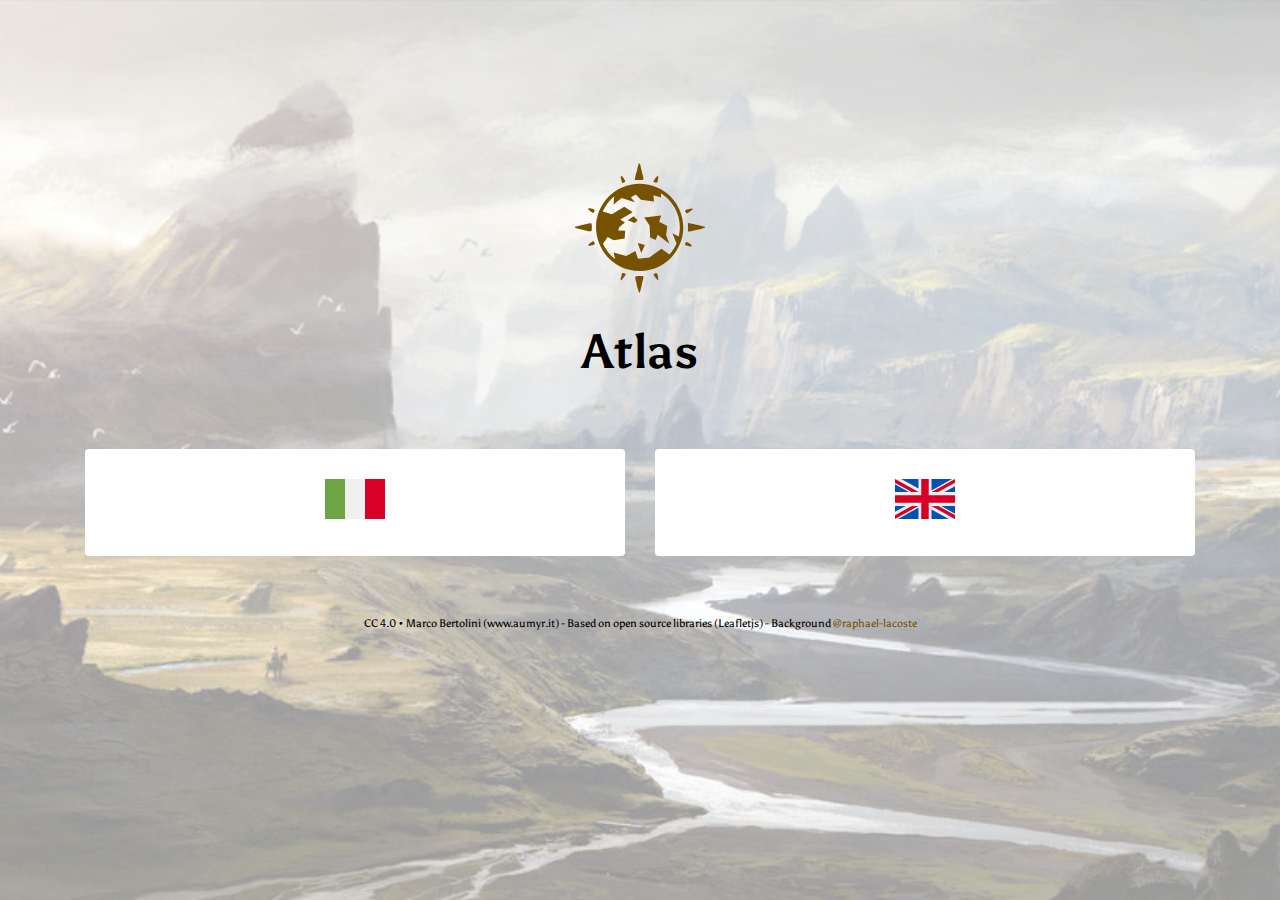
<file: index.html>
<!DOCTYPE html>
<html lang="it">
  <head>
    <title>Aumyr Atlas</title>

    <meta charset="UTF-8" />
    <meta name="viewport" content="width=device-width, initial-scale=1.0" />
    <meta http-equiv="X-UA-Compatible" content="ie=edge" />

    <link
      rel="apple-touch-icon"
      sizes="57x57"
      href="/assets/favicon/apple-icon-57x57.png"
    />
    <link
      rel="apple-touch-icon"
      sizes="60x60"
      href="/assets/favicon/apple-icon-60x60.png"
    />
    <link
      rel="apple-touch-icon"
      sizes="72x72"
      href="/assets/favicon/apple-icon-72x72.png"
    />
    <link
      rel="apple-touch-icon"
      sizes="76x76"
      href="/assets/favicon/apple-icon-76x76.png"
    />
    <link
      rel="apple-touch-icon"
      sizes="114x114"
      href="/assets/favicon/apple-icon-114x114.png"
    />
    <link
      rel="apple-touch-icon"
      sizes="120x120"
      href="/assets/favicon/apple-icon-120x120.png"
    />
    <link
      rel="apple-touch-icon"
      sizes="144x144"
      href="/assets/favicon/apple-icon-144x144.png"
    />
    <link
      rel="apple-touch-icon"
      sizes="152x152"
      href="/assets/favicon/apple-icon-152x152.png"
    />
    <link
      rel="apple-touch-icon"
      sizes="180x180"
      href="/assets/favicon/apple-icon-180x180.png"
    />
    <link
      rel="icon"
      type="image/png"
      sizes="192x192"
      href="/assets/favicon/android-icon-192x192.png"
    />
    <link
      rel="icon"
      type="image/png"
      sizes="32x32"
      href="/assets/favicon/favicon-32x32.png"
    />
    <link
      rel="icon"
      type="image/png"
      sizes="96x96"
      href="/assets/favicon/favicon-96x96.png"
    />
    <link
      rel="icon"
      type="image/png"
      sizes="16x16"
      href="/assets/favicon/favicon-16x16.png"
    />
    <meta name="msapplication-TileColor" content="#ffffff" />
    <meta
      name="msapplication-TileImage"
      content="/assets/favicon/ms-icon-144x144.png"
    />
    <meta name="theme-color" content="#ffffff" />

    <link
      href="https://fonts.googleapis.com/css?family=Asul:400,700&display=swap"
      rel="stylesheet"
    />

    <link
      rel="stylesheet"
      href="/assets/vendors/bootstrap/css/bootstrap.min.css"
    />

    <link rel="stylesheet" href="/assets/css/style.css?v=2020" />
  </head>

  <body class="select-bg">
    <div class="section section-logo">
      <div class="container">
        <div class="row">
          <div class="col-12 text-center">
            <img src="/assets/img/logo-aumyr-atlas.svg" alt="Aumyr Atlas" />
            <h1>Atlas</h1>
          </div>
        </div>
      </div>
    </div>
    <div class="section">
      <div class="container">
        <div class="row">
          <div class="col-xs-12 col-md-6 text-center">
            <a href="/it/aumyr.html" class="d-block">
              <div class="card border-0">
                <div class="card-body">
                  <div class="flag flag-it"></div>
                </div>
              </div>
            </a>
          </div>
          <div class="col-xs-12 col-md-6 text-center">
            <a href="/en/aumyr.html" class="d-block">
              <div class="card border-0">
                <div class="card-body">
                  <div class="flag flag-uk"></div>
                </div>
              </div>
            </a>
          </div>
        </div>
      </div>
    </div>
    <div class="section section-footer">
      <div class="container">
        <div class="row">
          <div class="col-12 text-center">
            <p>
              CC 4.0 • Marco Bertolini (www.aumyr.it) - Based on open source
              libraries (Leafletjs) - Background
              <a
                href="https://www.deviantart.com/raphael-lacoste/art/Landscape-341719204"
                >@raphael-lacoste
              </a>
            </p>
          </div>
        </div>
      </div>
    </div>

    <!-- jQuery -->
    <script src="/assets/vendors/jquery/jquery-3.7.0.min.js"></script>

    <!-- Bootstrap -->
    <script src="/assets/vendors/bootstrap/js/bootstrap.bundle.min.js"></script>
  </body>
</html>
</file>
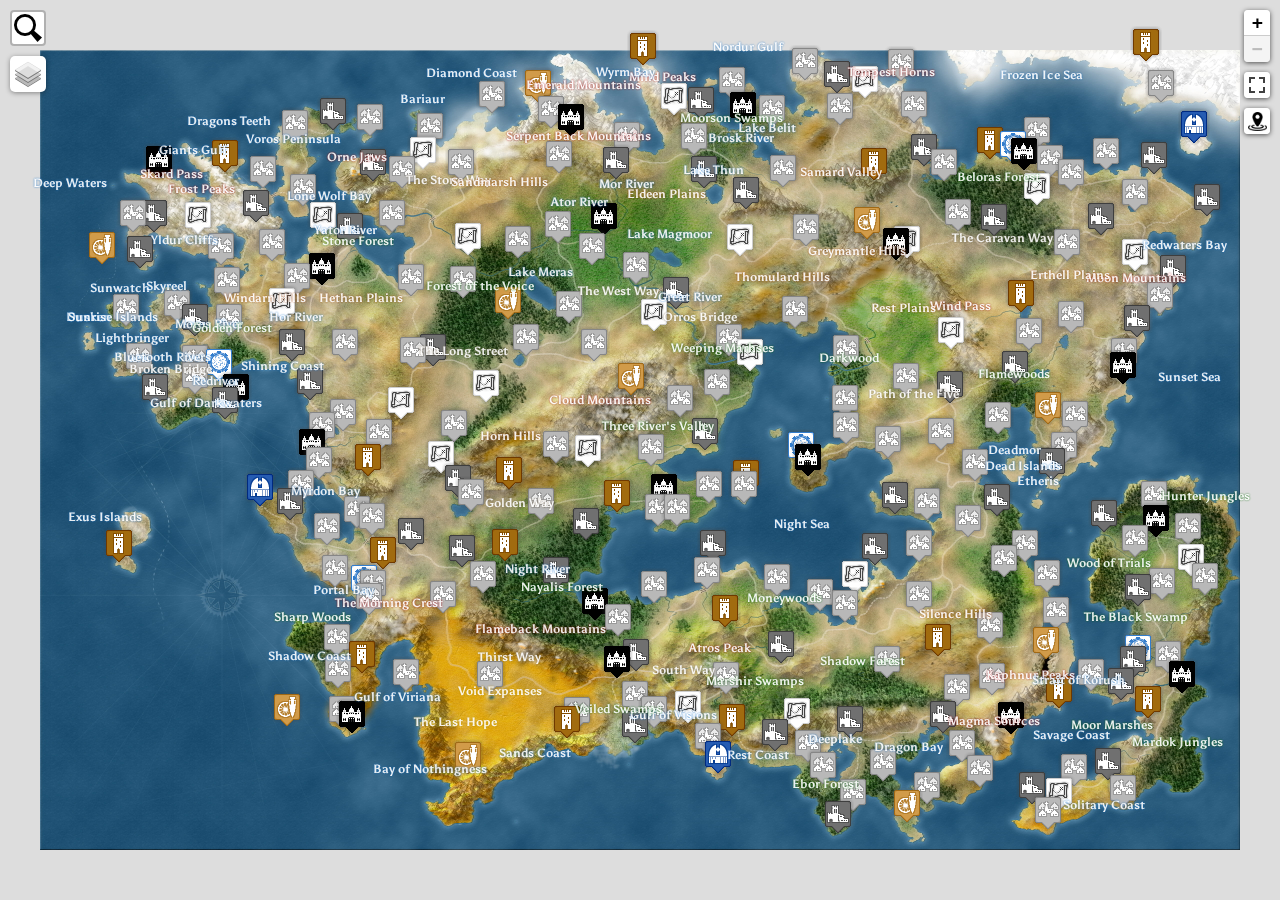
<file: en/aumyr.html>
<!DOCTYPE html>
<html lang="it">
  <head>
    <title>Aumyr - Aumyr Atlas</title>

    <meta charset="utf-8" />
    <meta name="viewport" content="width=device-width, initial-scale=1.0" />

    <link
      rel="apple-touch-icon"
      sizes="57x57"
      href="/assets/favicon/apple-icon-57x57.png"
    />
    <link
      rel="apple-touch-icon"
      sizes="60x60"
      href="/assets/favicon/apple-icon-60x60.png"
    />
    <link
      rel="apple-touch-icon"
      sizes="72x72"
      href="/assets/favicon/apple-icon-72x72.png"
    />
    <link
      rel="apple-touch-icon"
      sizes="76x76"
      href="/assets/favicon/apple-icon-76x76.png"
    />
    <link
      rel="apple-touch-icon"
      sizes="114x114"
      href="/assets/favicon/apple-icon-114x114.png"
    />
    <link
      rel="apple-touch-icon"
      sizes="120x120"
      href="/assets/favicon/apple-icon-120x120.png"
    />
    <link
      rel="apple-touch-icon"
      sizes="144x144"
      href="/assets/favicon/apple-icon-144x144.png"
    />
    <link
      rel="apple-touch-icon"
      sizes="152x152"
      href="/assets/favicon/apple-icon-152x152.png"
    />
    <link
      rel="apple-touch-icon"
      sizes="180x180"
      href="/assets/favicon/apple-icon-180x180.png"
    />
    <link
      rel="icon"
      type="image/png"
      sizes="192x192"
      href="/assets/favicon/android-icon-192x192.png"
    />
    <link
      rel="icon"
      type="image/png"
      sizes="32x32"
      href="/assets/favicon/favicon-32x32.png"
    />
    <link
      rel="icon"
      type="image/png"
      sizes="96x96"
      href="/assets/favicon/favicon-96x96.png"
    />
    <link
      rel="icon"
      type="image/png"
      sizes="16x16"
      href="/assets/favicon/favicon-16x16.png"
    />
    <meta name="msapplication-TileColor" content="#ffffff" />
    <meta
      name="msapplication-TileImage"
      content="/assets/favicon/ms-icon-144x144.png"
    />
    <meta name="theme-color" content="#ffffff" />

    <!-- Google Fonts -->
    <link
      href="https://fonts.googleapis.com/css?family=Asul:400,700&display=swap"
      rel="stylesheet"
    />

    <link
      rel="stylesheet"
      href="/assets/vendors/bootstrap/css/bootstrap.min.css"
    />

    <!-- CSS: Leaflet -->
    <link rel="stylesheet" href="/assets/vendors/leaflet/leaflet.css" />

    <!-- Leaflet Plugins: Search -->
    <link
      rel="stylesheet"
      href="/assets/vendors/plugins/search/leaflet-search.css"
    />

    <!-- Leaflet Plugin: https://github.com/codeofsumit/leaflet.pm -->
    <!-- <link
      rel="stylesheet"
      href="https://unpkg.com/leaflet.pm@latest/dist/leaflet.pm.css"
    /> -->

    <!-- Leaflet Plugins: Fullscreen -->
    <link
      rel="stylesheet"
      href="/assets/vendors/plugins/fullscreen/leaflet.fullscreen.css"
    />

    <!-- Leaflet Plugins: Marker Cluster -->
    <!-- <link
      rel="stylesheet"
      href="/assets/vendors/plugins/markercluster/MarkerCluster.css"
    />
    <link
      rel="stylesheet"
      href="/assets/vendors/plugins/markercluster/MarkerCluster.Default.css"
    /> -->

    <!-- Leaflet Plugins: EasyButton -->
    <link
      rel="stylesheet"
      href="/assets/vendors/plugins/easybutton/easy-button.css"
    />

    <!-- CSS: Globals -->
    <link rel="stylesheet" href="/assets/css/style.css" />
  </head>

  <body>
    <div id="map"></div>

    <!-- jQuery -->
    <script src="/assets/vendors/jquery/jquery-3.7.0.min.js"></script>

    <!-- Bootstrap -->
    <script src="/assets/vendors/bootstrap/js/bootstrap.bundle.min.js"></script>

    <!-- Leaflet -->
    <script src="/assets/vendors/leaflet/leaflet.js"></script>

    <!-- Leaflet Plugins: Easy Button -->
    <script src="/assets/vendors/plugins/easybutton/easy-button.js"></script>

    <!-- Leaflet Plugins: Location Share -->
    <script src="/assets/vendors/plugins/locationshare/Leaflet.LocationShare.js"></script>

    <!-- Leaflet Plugins: Search -->
    <script src="/assets/vendors/plugins/search/leaflet-search.js"></script>

    <!-- Leaflet Plugin: https://github.com/codeofsumit/leaflet.pm -->
    <!-- <script src="https://unpkg.com/leaflet.pm@latest/dist/leaflet.pm.min.js"></script> -->

    <!-- Leaflet Plugins: Location Hash -->
    <script src="/assets/vendors/plugins/locationhash/locationhash.js"></script>

    <!-- Leaflet Plugins: Fullscreen -->
    <script src="/assets/vendors/plugins/fullscreen/Leaflet.fullscreen.min.js"></script>

    <!-- Leaflet Plugins: Marker Cluster -->
    <!-- <script src="/assets/vendors/plugins/markercluster/leaflet.markercluster.js"></script> -->

    <!-- Leaflet Markers: Icons -->
    <script src="/en/data/aumyr/src/icons.js"></script>

    <!-- Leaflet Markers: Terrain -->
    <script src="/en/data/aumyr/terrain/mountains.js"></script>
    <script src="/en/data/aumyr/terrain/islands.js"></script>
    <script src="/en/data/aumyr/terrain/waters.js"></script>
    <script src="/en/data/aumyr/terrain/hills.js"></script>
    <script src="/en/data/aumyr/terrain/forests.js"></script>
    <script src="/en/data/aumyr/terrain/deserts.js"></script>
    <script src="/en/data/aumyr/terrain/swamps.js"></script>

    <!-- Leaflet Markers: POIs -->
    <script src="/en/data/aumyr/roads.js"></script>
    <script src="/en/data/aumyr/regions.js"></script>
    <script src="/en/data/aumyr/capitals.js"></script>
    <script src="/en/data/aumyr/cities.js"></script>
    <script src="/en/data/aumyr/keeps.js"></script>
    <script src="/en/data/aumyr/villages.js"></script>
    <script src="/en/data/aumyr/ruins.js"></script>
    <script src="/en/data/aumyr/locations.js"></script>
    <script src="/en/data/aumyr/observatories.js"></script>
    <script src="/en/data/aumyr/portals.js"></script>

    <!-- Leaflet: Init -->
    <script src="/en/data/aumyr/src/map.js"></script>
  </body>
</html>
</file>
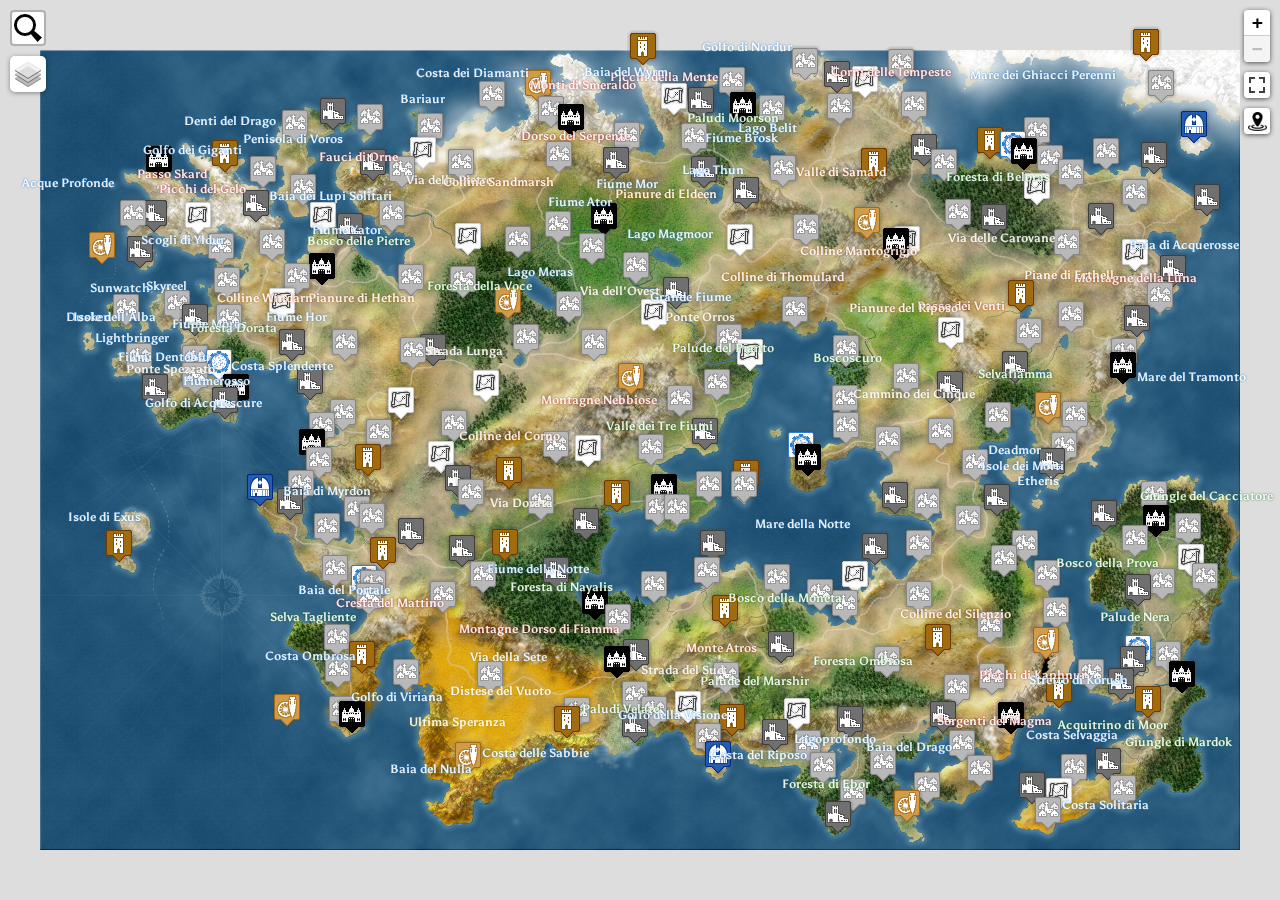
<file: it/aumyr.html>
<!DOCTYPE html>
<html lang="it">
  <head>
    <title>Aumyr - Aumyr Atlas</title>

    <meta charset="utf-8" />
    <meta name="viewport" content="width=device-width, initial-scale=1.0" />

    <link
      rel="apple-touch-icon"
      sizes="57x57"
      href="/assets/favicon/apple-icon-57x57.png"
    />
    <link
      rel="apple-touch-icon"
      sizes="60x60"
      href="/assets/favicon/apple-icon-60x60.png"
    />
    <link
      rel="apple-touch-icon"
      sizes="72x72"
      href="/assets/favicon/apple-icon-72x72.png"
    />
    <link
      rel="apple-touch-icon"
      sizes="76x76"
      href="/assets/favicon/apple-icon-76x76.png"
    />
    <link
      rel="apple-touch-icon"
      sizes="114x114"
      href="/assets/favicon/apple-icon-114x114.png"
    />
    <link
      rel="apple-touch-icon"
      sizes="120x120"
      href="/assets/favicon/apple-icon-120x120.png"
    />
    <link
      rel="apple-touch-icon"
      sizes="144x144"
      href="/assets/favicon/apple-icon-144x144.png"
    />
    <link
      rel="apple-touch-icon"
      sizes="152x152"
      href="/assets/favicon/apple-icon-152x152.png"
    />
    <link
      rel="apple-touch-icon"
      sizes="180x180"
      href="/assets/favicon/apple-icon-180x180.png"
    />
    <link
      rel="icon"
      type="image/png"
      sizes="192x192"
      href="/assets/favicon/android-icon-192x192.png"
    />
    <link
      rel="icon"
      type="image/png"
      sizes="32x32"
      href="/assets/favicon/favicon-32x32.png"
    />
    <link
      rel="icon"
      type="image/png"
      sizes="96x96"
      href="/assets/favicon/favicon-96x96.png"
    />
    <link
      rel="icon"
      type="image/png"
      sizes="16x16"
      href="/assets/favicon/favicon-16x16.png"
    />
    <meta name="msapplication-TileColor" content="#ffffff" />
    <meta
      name="msapplication-TileImage"
      content="/assets/favicon/ms-icon-144x144.png"
    />
    <meta name="theme-color" content="#ffffff" />

    <!-- Google Fonts -->
    <link
      href="https://fonts.googleapis.com/css?family=Asul:400,700&display=swap"
      rel="stylesheet"
    />

    <link
      rel="stylesheet"
      href="/assets/vendors/bootstrap/css/bootstrap.min.css"
    />

    <!-- CSS: Leaflet -->
    <link rel="stylesheet" href="/assets/vendors/leaflet/leaflet.css" />

    <!-- Leaflet Plugins: Search -->
    <link
      rel="stylesheet"
      href="/assets/vendors/plugins/search/leaflet-search.css"
    />

    <!-- Leaflet Plugin: https://github.com/codeofsumit/leaflet.pm -->
    <!-- <link
      rel="stylesheet"
      href="https://unpkg.com/leaflet.pm@latest/dist/leaflet.pm.css"
    /> -->

    <!-- Leaflet Plugins: Fullscreen -->
    <link
      rel="stylesheet"
      href="/assets/vendors/plugins/fullscreen/leaflet.fullscreen.css"
    />

    <!-- Leaflet Plugins: Marker Cluster -->
    <!-- <link
      rel="stylesheet"
      href="/assets/vendors/plugins/markercluster/MarkerCluster.css"
    />
    <link
      rel="stylesheet"
      href="/assets/vendors/plugins/markercluster/MarkerCluster.Default.css"
    /> -->

    <!-- Leaflet Plugins: EasyButton -->
    <link
      rel="stylesheet"
      href="/assets/vendors/plugins/easybutton/easy-button.css"
    />

    <!-- CSS: Globals -->
    <link rel="stylesheet" href="/assets/css/style.css" />
  </head>

  <body>
    <div id="map"></div>

    <!-- jQuery -->
    <script src="/assets/vendors/jquery/jquery-3.7.0.min.js"></script>

    <!-- Bootstrap -->
    <script src="/assets/vendors/bootstrap/js/bootstrap.bundle.min.js"></script>

    <!-- Leaflet -->
    <script src="/assets/vendors/leaflet/leaflet.js"></script>

    <!-- Leaflet Plugins: Easy Button -->
    <script src="/assets/vendors/plugins/easybutton/easy-button.js"></script>

    <!-- Leaflet Plugins: Location Share -->
    <script src="/assets/vendors/plugins/locationshare/Leaflet.LocationShare.js"></script>

    <!-- Leaflet Plugins: Search -->
    <script src="/assets/vendors/plugins/search/leaflet-search.js"></script>

    <!-- Leaflet Plugin: https://github.com/codeofsumit/leaflet.pm -->
    <!-- <script src="https://unpkg.com/leaflet.pm@latest/dist/leaflet.pm.min.js"></script> -->

    <!-- Leaflet Plugins: Location Hash -->
    <script src="/assets/vendors/plugins/locationhash/locationhash.js"></script>

    <!-- Leaflet Plugins: Fullscreen -->
    <script src="/assets/vendors/plugins/fullscreen/Leaflet.fullscreen.min.js"></script>

    <!-- Leaflet Plugins: Marker Cluster -->
    <!-- <script src="/assets/vendors/plugins/markercluster/leaflet.markercluster.js"></script> -->

    <!-- Leaflet Markers: Icons -->
    <script src="/it/data/aumyr/src/icons.js"></script>

    <!-- Leaflet Markers: Terrain -->
    <script src="/it/data/aumyr/terrain/mountains.js"></script>
    <script src="/it/data/aumyr/terrain/islands.js"></script>
    <script src="/it/data/aumyr/terrain/waters.js"></script>
    <script src="/it/data/aumyr/terrain/hills.js"></script>
    <script src="/it/data/aumyr/terrain/forests.js"></script>
    <script src="/it/data/aumyr/terrain/deserts.js"></script>
    <script src="/it/data/aumyr/terrain/swamps.js"></script>

    <!-- Leaflet Markers: POIs -->
    <script src="/it/data/aumyr/roads.js"></script>
    <script src="/it/data/aumyr/regions.js"></script>
    <script src="/it/data/aumyr/capitals.js"></script>
    <script src="/it/data/aumyr/cities.js"></script>
    <script src="/it/data/aumyr/keeps.js"></script>
    <script src="/it/data/aumyr/villages.js"></script>
    <script src="/it/data/aumyr/ruins.js"></script>
    <script src="/it/data/aumyr/locations.js"></script>
    <script src="/it/data/aumyr/observatories.js"></script>
    <script src="/it/data/aumyr/portals.js"></script>

    <!-- Leaflet: Init -->
    <script src="/it/data/aumyr/src/map.js"></script>
  </body>
</html>
</file>
<file: assets/css/style.css>
* {
  font-family: "Asul", sans-serif;
}
html,
body {
  margin: 0;
}

a {
  color: #775200;
  text-decoration: none;
}

a:hover {
  text-decoration: underline;
}

body.select-bg {
  background-image: url(/assets/img/bg-home.jpg);
  background-repeat: no-repeat;
  background-position: center center;
  background-size: cover;
  height: 100vh;
  color: #000;
}
body.select-bg:before {
  content: "";
  background: rgba(255, 255, 255, 0.6);
  width: 100%;
  height: 100%;
  position: absolute;
  left: 0;
  right: 0;
  bottom: 0;
  top: 0;
}

.section {
  padding: 30px 0;
}

.section-logo h1 {
  font-size: 3rem;
  font-weight: 700;
}
.section-logo img {
  max-height: 130px;
  max-width: 100%;
  display: block;
  margin: 12% auto 30px;
}
.section.section-footer p {
  font-size: 11px;
}

.nav-menu img {
  max-width: 25px;
}

.leaflet-control-layers label {
  margin: 3px;
}
.leaflet-control-layers-selector {
  top: 0;
}

.leaflet-popup-content .card-body .link-text {
  color: #775200;
  display: inline-block;
  width: 100%;
  margin-top: 4px;
  font-weight: bold;
}
.leaflet-popup-content .card-body .link-text:first-child {
  margin-top: 5px !important;
}

.leaflet-popup-content .card.is-ruin:before {
  content: "";
}

/* Flags */
.flag {
  width: 60px;
  height: 60px;
  display: inline-block;
  background-repeat: no-repeat;
}
.flag-it {
  background-image: url(/assets/flags/flag-it.svg);
  background-repeat: no-repeat;
  background-size: contain;
}
.flag-uk {
  background-image: url(/assets/flags/flag-uk.svg);
  background-repeat: no-repeat;
  background-size: contain;
}
.disabled {
  opacity: 0.2;
  pointer-events: none;
}

/* Icons */
.icon {
  width: 18px;
  height: 18px;
  display: inline-block;
  background-repeat: no-repeat;
  background-size: contain;
  background-position: center center;
}

/* Base Map */
#map {
  width: 100%;
  height: 100vh;
}

/* Plugin: Location Share */
.leaflet-popup-content .location-share {
  border: 0;
  border-bottom: 1px solid #ccc;
  font-size: 14px;
  padding: 10px 7px;
}

.leaflet-popup-content .location-share-btn {
  border: 0;
  background: #00a700;
  color: #fff;
  padding: 8px 12px;
  margin-top: 9px;
  width: 100%;
}
img.icon-share-button {
  max-height: 19px;
  top: -1px;
  position: relative;
}

.icon {
  width: 18px;
  height: 18px;
  display: inline-block;
  vertical-align: middle;
  background-repeat: no-repeat;
  background-position: center center;
  background-size: contain;
}
.icon-aw {
  background-image: url(/assets/img/logo-aumyr-atlas.svg);
}
.icon-map {
  background-image: url(/assets/icons/icon-map.svg);
}

/* Cards */
.card .card-bg .card-overlay {
  width: 100%;
  height: 100%;
  left: 0;
  right: 0;
  bottom: 0;
  top: 0;
  position: absolute;
  background: -moz-linear-gradient(
    top,
    rgba(0, 0, 0, 0) 0%,
    rgba(0, 0, 0, 0.35) 100%
  );
  background: -webkit-linear-gradient(
    top,
    rgba(0, 0, 0, 0) 0%,
    rgba(0, 0, 0, 0.35) 100%
  );
  background: linear-gradient(
    to bottom,
    rgba(0, 0, 0, 0) 0%,
    rgba(0, 0, 0, 0.35) 100%
  );
  filter: progid:DXImageTransform.Microsoft.gradient( startColorstr='#00000000', endColorstr='#a6000000',GradientType=0 );
}

/* Leaflet Popup */
.leaflet-popup-content-wrapper {
  border-radius: 0.25rem;
}
.leaflet-popup-content-wrapper,
.leaflet-popup-tip {
  overflow: hidden;
}
.leaflet-popup-content .card {
  display: inline-block;
  border: 0;
  min-width: 287px;
}
.leaflet-popup-content .card.is-message {
  min-width: initial;
}
.leaflet-popup-content .card .card-body {
  padding: 12px;
}
.leaflet-popup-content .card .card-bg {
  height: 160px;
  width: 100%;
  background-size: cover;
  background-repeat: no-repeat;
  background-position: center center;
  position: relative;
  border-radius: 0.25rem 0.25rem 0 0;
}
.leaflet-popup-content a.badge {
  position: absolute;
  bottom: 5px;
  background: #000;
  color: #fff;
  font-weight: bold;
  text-align: center;
}
.leaflet-popup-content .badge-left + .badge-left {
  margin-left: 90px;
}
.leaflet-popup-content .badge.badge-right {
  right: 5px;
  background: transparent;
  opacity: 0.6;
}
.leaflet-popup-content .badge.badge-left {
  left: 5px;
  background: rgba(255, 255, 255, 0.3) !important;
  color: #fff;
  padding: 7px 9px;
  color: #fff;
  font-size: 12px;
}
.leaflet-popup-content .badge.badge-left:hover {
  left: 5px;
  background: #000 !important;
}

.leaflet-popup-content-wrapper,
.leaflet-popup-tip {
  padding: 0;
}

.leaflet-popup-content {
  padding: 0;
  margin: 0;
}
.leaflet-popup-content h1 {
  font-size: 18px;
  font-weight: bold;
}
.leaflet-popup-content p {
  margin: 0;
}
.leaflet-popup-content .read-more {
  margin-top: 8px;
  display: inline-block;
  color: #775200;
}
.leaflet-popup-content hr {
  margin: 8px 0 0;
  border: 0;
}
.leaflet-container a.btn.btn-primary {
  color: #fff;
}

.leaflet-container a.leaflet-popup-close-button {
  display: none;
  position: absolute;
  top: -10px;
  right: -9px;
  padding: 2px 1px 3px 0;
  background: #fff;
  border-radius: 100%;
  height: 18px;
  box-shadow: 0 0px 9px rgba(0, 0, 0, 0.4);
}

/* Markers: Region Tooltip */
.leaflet-tooltip.region-tooltip {
  background: transparent;
  box-shadow: none;
  border: 0;
  color: #000;
  padding: 4px 8px;
  font-weight: bold;
  background: rgba(255, 255, 255, 0.6);
}
.leaflet-tooltip.district-tooltip {
  background: transparent;
  box-shadow: none;
  border: 0;
  color: #000;
  padding: 4px 8px;
  font-weight: bold;
  background: rgba(255, 255, 255, 0.6);
}

/* Markers: Region Tooltip disable arrow top */
.leaflet-tooltip.region-tooltip:before {
  display: none;
}
.leaflet-tooltip.district-tooltip:before {
  display: none;
}

/* Markers: Region Polygon Line Color*/
.region {
  stroke: #fff;
}

/* Markers: Region Backgrounds */
.region {
  fill: rgba(255, 255, 255, 0.6);
}
/* .region.region-Nordavind {
  fill: rgba(255, 255, 255, 0.6);
} */

/* Markers > Icons */
.leaflet-marker-icon.no-icon {
  display: none;
}

/* Labels > Terrain */
.leaflet-tooltip.label-roads {
  padding: 0;
  background: transparent;
  border: 0;
  box-shadow: none;
  color: #fff;
  text-shadow: 0 0 2px #776952;
  font-weight: bold;
}
.leaflet-tooltip.label-mountains {
  padding: 0;
  background: transparent;
  border: 0;
  box-shadow: none;
  color: #fff;
  text-shadow: 0 0 2px #a30000;
  font-weight: bold;
}
.leaflet-tooltip.label-waters {
  padding: 0;
  background: transparent;
  border: 0;
  box-shadow: none;
  color: #fff;
  text-shadow: 0 0 2px #0d6bc4;
  font-weight: bold;
}
.leaflet-tooltip.label-islands {
  padding: 0;
  background: transparent;
  border: 0;
  box-shadow: none;
  color: #fff;
  text-shadow: 0 0 2px #0d6bc4;
  font-weight: bold;
}
.leaflet-tooltip.label-hills {
  padding: 0;
  background: transparent;
  border: 0;
  box-shadow: none;
  color: #fff;
  text-shadow: 0 0 2px #a04102;
  font-weight: bold;
}
.leaflet-tooltip.label-forests {
  padding: 0;
  background: transparent;
  border: 0;
  box-shadow: none;
  color: #fff;
  text-shadow: 0 0 2px #006600;
  font-weight: bold;
}
.leaflet-tooltip.label-swamps {
  padding: 0;
  background: transparent;
  border: 0;
  box-shadow: none;
  color: #fff;
  text-shadow: 0 0 2px #006600;
  font-weight: bold;
}
.leaflet-tooltip.label-deserts {
  padding: 0;
  background: transparent;
  border: 0;
  box-shadow: none;
  color: #fff;
  text-shadow: 0 0 2px #b48a00;
  font-weight: bold;
}

/* Search */
.leaflet-control-search .search-tooltip {
  margin: 0;
}
.leaflet-control-search .search-tip {
  width: 100%;
  margin: 1px 0 1px;
  padding: 7px 9px;
  min-width: 180px;
  font-size: 16px;
  border-radius: 0;
}

.leaflet-control-search .search-input {
  margin: 0px;
  height: auto;
  outline: none;
  border: 0;
  padding: 4px 36px 4px 9px;
  font-size: 16px;
}

/* Measure */
.leaflet-control-measure-on a,
.leaflet-control-measure-on a:hover {
  background: #000;
  color: #fff;
}

.leaflet-measure-tooltip-total {
  font-size: 14px;
}

/* Location Share fix */
.leaflet-bottom.leaflet-left {
  display: none;
}

.leaflet-control-search .search-tooltip {
  max-height: 240px;
}

.marker-cluster div {
  font-weight: bold;
}

/* Smartphone */
@media only screen and (max-width: 767px) and (min-width: 320px) {
  .leaflet-control-search .search-tip {
    font-size: 14px;
  }
  .leaflet-control-search .search-input {
    font-size: 14px;
  }
}

/* Smartphone Landscape 
@media only screen and (min-width:480px) and (max-width:767px){
}
*/

/* Tablet */
@media only screen and (min-width: 768px) and (max-width: 959px) {
  /* Globals */
}

/* Tablet Landscape */
@media only screen and (min-width: 960px) and (max-width: 1199px) {
  /* Globals */
}
</file>
<file: assets/vendors/leaflet/leaflet.css>
/* required styles */

.leaflet-pane,
.leaflet-tile,
.leaflet-marker-icon,
.leaflet-marker-shadow,
.leaflet-tile-container,
.leaflet-pane > svg,
.leaflet-pane > canvas,
.leaflet-zoom-box,
.leaflet-image-layer,
.leaflet-layer {
	position: absolute;
	left: 0;
	top: 0;
	}
.leaflet-container {
	overflow: hidden;
	}
.leaflet-tile,
.leaflet-marker-icon,
.leaflet-marker-shadow {
	-webkit-user-select: none;
	   -moz-user-select: none;
	        user-select: none;
	  -webkit-user-drag: none;
	}
/* Prevents IE11 from highlighting tiles in blue */
.leaflet-tile::selection {
	background: transparent;
}
/* Safari renders non-retina tile on retina better with this, but Chrome is worse */
.leaflet-safari .leaflet-tile {
	image-rendering: -webkit-optimize-contrast;
	}
/* hack that prevents hw layers "stretching" when loading new tiles */
.leaflet-safari .leaflet-tile-container {
	width: 1600px;
	height: 1600px;
	-webkit-transform-origin: 0 0;
	}
.leaflet-marker-icon,
.leaflet-marker-shadow {
	display: block;
	}
/* .leaflet-container svg: reset svg max-width decleration shipped in Joomla! (joomla.org) 3.x */
/* .leaflet-container img: map is broken in FF if you have max-width: 100% on tiles */
.leaflet-container .leaflet-overlay-pane svg,
.leaflet-container .leaflet-marker-pane img,
.leaflet-container .leaflet-shadow-pane img,
.leaflet-container .leaflet-tile-pane img,
.leaflet-container img.leaflet-image-layer,
.leaflet-container .leaflet-tile {
	max-width: none !important;
	max-height: none !important;
	}

.leaflet-container.leaflet-touch-zoom {
	-ms-touch-action: pan-x pan-y;
	touch-action: pan-x pan-y;
	}
.leaflet-container.leaflet-touch-drag {
	-ms-touch-action: pinch-zoom;
	/* Fallback for FF which doesn't support pinch-zoom */
	touch-action: none;
	touch-action: pinch-zoom;
}
.leaflet-container.leaflet-touch-drag.leaflet-touch-zoom {
	-ms-touch-action: none;
	touch-action: none;
}
.leaflet-container {
	-webkit-tap-highlight-color: transparent;
}
.leaflet-container a {
	-webkit-tap-highlight-color: rgba(51, 181, 229, 0.4);
}
.leaflet-tile {
	filter: inherit;
	visibility: hidden;
	}
.leaflet-tile-loaded {
	visibility: inherit;
	}
.leaflet-zoom-box {
	width: 0;
	height: 0;
	-moz-box-sizing: border-box;
	     box-sizing: border-box;
	z-index: 800;
	}
/* workaround for https://bugzilla.mozilla.org/show_bug.cgi?id=888319 */
.leaflet-overlay-pane svg {
	-moz-user-select: none;
	}

.leaflet-pane         { z-index: 400; }

.leaflet-tile-pane    { z-index: 200; }
.leaflet-overlay-pane { z-index: 400; }
.leaflet-shadow-pane  { z-index: 500; }
.leaflet-marker-pane  { z-index: 600; }
.leaflet-tooltip-pane   { z-index: 650; }
.leaflet-popup-pane   { z-index: 700; }

.leaflet-map-pane canvas { z-index: 100; }
.leaflet-map-pane svg    { z-index: 200; }

.leaflet-vml-shape {
	width: 1px;
	height: 1px;
	}
.lvml {
	behavior: url(#default#VML);
	display: inline-block;
	position: absolute;
	}


/* control positioning */

.leaflet-control {
	position: relative;
	z-index: 800;
	pointer-events: visiblePainted; /* IE 9-10 doesn't have auto */
	pointer-events: auto;
	}
.leaflet-top,
.leaflet-bottom {
	position: absolute;
	z-index: 1000;
	pointer-events: none;
	}
.leaflet-top {
	top: 0;
	}
.leaflet-right {
	right: 0;
	}
.leaflet-bottom {
	bottom: 0;
	}
.leaflet-left {
	left: 0;
	}
.leaflet-control {
	float: left;
	clear: both;
	}
.leaflet-right .leaflet-control {
	float: right;
	}
.leaflet-top .leaflet-control {
	margin-top: 10px;
	}
.leaflet-bottom .leaflet-control {
	margin-bottom: 10px;
	}
.leaflet-left .leaflet-control {
	margin-left: 10px;
	}
.leaflet-right .leaflet-control {
	margin-right: 10px;
	}


/* zoom and fade animations */

.leaflet-fade-anim .leaflet-tile {
	will-change: opacity;
	}
.leaflet-fade-anim .leaflet-popup {
	opacity: 0;
	-webkit-transition: opacity 0.2s linear;
	   -moz-transition: opacity 0.2s linear;
	        transition: opacity 0.2s linear;
	}
.leaflet-fade-anim .leaflet-map-pane .leaflet-popup {
	opacity: 1;
	}
.leaflet-zoom-animated {
	-webkit-transform-origin: 0 0;
	    -ms-transform-origin: 0 0;
	        transform-origin: 0 0;
	}
.leaflet-zoom-anim .leaflet-zoom-animated {
	will-change: transform;
	}
.leaflet-zoom-anim .leaflet-zoom-animated {
	-webkit-transition: -webkit-transform 0.25s cubic-bezier(0,0,0.25,1);
	   -moz-transition:    -moz-transform 0.25s cubic-bezier(0,0,0.25,1);
	        transition:         transform 0.25s cubic-bezier(0,0,0.25,1);
	}
.leaflet-zoom-anim .leaflet-tile,
.leaflet-pan-anim .leaflet-tile {
	-webkit-transition: none;
	   -moz-transition: none;
	        transition: none;
	}

.leaflet-zoom-anim .leaflet-zoom-hide {
	visibility: hidden;
	}


/* cursors */

.leaflet-interactive {
	cursor: pointer;
	}
.leaflet-grab {
	cursor: -webkit-grab;
	cursor:    -moz-grab;
	cursor:         grab;
	}
.leaflet-crosshair,
.leaflet-crosshair .leaflet-interactive {
	cursor: crosshair;
	}
.leaflet-popup-pane,
.leaflet-control {
	cursor: auto;
	}
.leaflet-dragging .leaflet-grab,
.leaflet-dragging .leaflet-grab .leaflet-interactive,
.leaflet-dragging .leaflet-marker-draggable {
	cursor: move;
	cursor: -webkit-grabbing;
	cursor:    -moz-grabbing;
	cursor:         grabbing;
	}

/* marker & overlays interactivity */
.leaflet-marker-icon,
.leaflet-marker-shadow,
.leaflet-image-layer,
.leaflet-pane > svg path,
.leaflet-tile-container {
	pointer-events: none;
	}

.leaflet-marker-icon.leaflet-interactive,
.leaflet-image-layer.leaflet-interactive,
.leaflet-pane > svg path.leaflet-interactive,
svg.leaflet-image-layer.leaflet-interactive path {
	pointer-events: visiblePainted; /* IE 9-10 doesn't have auto */
	pointer-events: auto;
	}

/* visual tweaks */

.leaflet-container {
	background: #ddd;
	outline: 0;
	}
.leaflet-container a {
	color: #0078A8;
	}
.leaflet-container a.leaflet-active {
	outline: 2px solid orange;
	}
.leaflet-zoom-box {
	border: 2px dotted #38f;
	background: rgba(255,255,255,0.5);
	}


/* general typography */
.leaflet-container {
	font: 12px/1.5 "Helvetica Neue", Arial, Helvetica, sans-serif;
	}


/* general toolbar styles */

.leaflet-bar {
	box-shadow: 0 1px 5px rgba(0,0,0,0.65);
	border-radius: 4px;
	}
.leaflet-bar a,
.leaflet-bar a:hover {
	background-color: #fff;
	border-bottom: 1px solid #ccc;
	width: 26px;
	height: 26px;
	line-height: 26px;
	display: block;
	text-align: center;
	text-decoration: none;
	color: black;
	}
.leaflet-bar a,
.leaflet-control-layers-toggle {
	background-position: 50% 50%;
	background-repeat: no-repeat;
	display: block;
	}
.leaflet-bar a:hover {
	background-color: #f4f4f4;
	}
.leaflet-bar a:first-child {
	border-top-left-radius: 4px;
	border-top-right-radius: 4px;
	}
.leaflet-bar a:last-child {
	border-bottom-left-radius: 4px;
	border-bottom-right-radius: 4px;
	border-bottom: none;
	}
.leaflet-bar a.leaflet-disabled {
	cursor: default;
	background-color: #f4f4f4;
	color: #bbb;
	}

.leaflet-touch .leaflet-bar a {
	width: 30px;
	height: 30px;
	line-height: 30px;
	}
.leaflet-touch .leaflet-bar a:first-child {
	border-top-left-radius: 2px;
	border-top-right-radius: 2px;
	}
.leaflet-touch .leaflet-bar a:last-child {
	border-bottom-left-radius: 2px;
	border-bottom-right-radius: 2px;
	}

/* zoom control */

.leaflet-control-zoom-in,
.leaflet-control-zoom-out {
	font: bold 18px 'Lucida Console', Monaco, monospace;
	text-indent: 1px;
	}

.leaflet-touch .leaflet-control-zoom-in, .leaflet-touch .leaflet-control-zoom-out  {
	font-size: 22px;
	}


/* layers control */

.leaflet-control-layers {
	box-shadow: 0 1px 5px rgba(0,0,0,0.4);
	background: #fff;
	border-radius: 5px;
	}
.leaflet-control-layers-toggle {
	background-image: url(images/layers.png);
	width: 36px;
	height: 36px;
	}
.leaflet-retina .leaflet-control-layers-toggle {
	background-image: url(images/layers-2x.png);
	background-size: 26px 26px;
	}
.leaflet-touch .leaflet-control-layers-toggle {
	width: 44px;
	height: 44px;
	}
.leaflet-control-layers .leaflet-control-layers-list,
.leaflet-control-layers-expanded .leaflet-control-layers-toggle {
	display: none;
	}
.leaflet-control-layers-expanded .leaflet-control-layers-list {
	display: block;
	position: relative;
	}
.leaflet-control-layers-expanded {
	padding: 6px 10px 6px 6px;
	color: #333;
	background: #fff;
	}
.leaflet-control-layers-scrollbar {
	overflow-y: scroll;
	overflow-x: hidden;
	padding-right: 5px;
	}
.leaflet-control-layers-selector {
	margin-top: 2px;
	position: relative;
	top: 1px;
	}
.leaflet-control-layers label {
	display: block;
	}
.leaflet-control-layers-separator {
	height: 0;
	border-top: 1px solid #ddd;
	margin: 5px -10px 5px -6px;
	}

/* Default icon URLs */
.leaflet-default-icon-path {
	background-image: url(images/marker-icon.png);
	}


/* attribution and scale controls */

.leaflet-container .leaflet-control-attribution {
	background: #fff;
	background: rgba(255, 255, 255, 0.7);
	margin: 0;
	}
.leaflet-control-attribution,
.leaflet-control-scale-line {
	padding: 0 5px;
	color: #333;
	}
.leaflet-control-attribution a {
	text-decoration: none;
	}
.leaflet-control-attribution a:hover {
	text-decoration: underline;
	}
.leaflet-container .leaflet-control-attribution,
.leaflet-container .leaflet-control-scale {
	font-size: 11px;
	}
.leaflet-left .leaflet-control-scale {
	margin-left: 5px;
	}
.leaflet-bottom .leaflet-control-scale {
	margin-bottom: 5px;
	}
.leaflet-control-scale-line {
	border: 2px solid #777;
	border-top: none;
	line-height: 1.1;
	padding: 2px 5px 1px;
	font-size: 11px;
	white-space: nowrap;
	overflow: hidden;
	-moz-box-sizing: border-box;
	     box-sizing: border-box;

	background: #fff;
	background: rgba(255, 255, 255, 0.5);
	}
.leaflet-control-scale-line:not(:first-child) {
	border-top: 2px solid #777;
	border-bottom: none;
	margin-top: -2px;
	}
.leaflet-control-scale-line:not(:first-child):not(:last-child) {
	border-bottom: 2px solid #777;
	}

.leaflet-touch .leaflet-control-attribution,
.leaflet-touch .leaflet-control-layers,
.leaflet-touch .leaflet-bar {
	box-shadow: none;
	}
.leaflet-touch .leaflet-control-layers,
.leaflet-touch .leaflet-bar {
	border: 2px solid rgba(0,0,0,0.2);
	background-clip: padding-box;
	}


/* popup */

.leaflet-popup {
	position: absolute;
	text-align: center;
	margin-bottom: 20px;
	}
.leaflet-popup-content-wrapper {
	padding: 1px;
	text-align: left;
	border-radius: 12px;
	}
.leaflet-popup-content {
	margin: 13px 19px;
	line-height: 1.4;
	}
.leaflet-popup-content p {
	margin: 18px 0;
	}
.leaflet-popup-tip-container {
	width: 40px;
	height: 20px;
	position: absolute;
	left: 50%;
	margin-left: -20px;
	overflow: hidden;
	pointer-events: none;
	}
.leaflet-popup-tip {
	width: 17px;
	height: 17px;
	padding: 1px;

	margin: -10px auto 0;

	-webkit-transform: rotate(45deg);
	   -moz-transform: rotate(45deg);
	    -ms-transform: rotate(45deg);
	        transform: rotate(45deg);
	}
.leaflet-popup-content-wrapper,
.leaflet-popup-tip {
	background: white;
	color: #333;
	box-shadow: 0 3px 14px rgba(0,0,0,0.4);
	}
.leaflet-container a.leaflet-popup-close-button {
	position: absolute;
	top: 0;
	right: 0;
	padding: 4px 4px 0 0;
	border: none;
	text-align: center;
	width: 18px;
	height: 14px;
	font: 16px/14px Tahoma, Verdana, sans-serif;
	color: #c3c3c3;
	text-decoration: none;
	font-weight: bold;
	background: transparent;
	}
.leaflet-container a.leaflet-popup-close-button:hover {
	color: #999;
	}
.leaflet-popup-scrolled {
	overflow: auto;
	border-bottom: 1px solid #ddd;
	border-top: 1px solid #ddd;
	}

.leaflet-oldie .leaflet-popup-content-wrapper {
	zoom: 1;
	}
.leaflet-oldie .leaflet-popup-tip {
	width: 24px;
	margin: 0 auto;

	-ms-filter: "progid:DXImageTransform.Microsoft.Matrix(M11=0.70710678, M12=0.70710678, M21=-0.70710678, M22=0.70710678)";
	filter: progid:DXImageTransform.Microsoft.Matrix(M11=0.70710678, M12=0.70710678, M21=-0.70710678, M22=0.70710678);
	}
.leaflet-oldie .leaflet-popup-tip-container {
	margin-top: -1px;
	}

.leaflet-oldie .leaflet-control-zoom,
.leaflet-oldie .leaflet-control-layers,
.leaflet-oldie .leaflet-popup-content-wrapper,
.leaflet-oldie .leaflet-popup-tip {
	border: 1px solid #999;
	}


/* div icon */

.leaflet-div-icon {
	background: #fff;
	border: 1px solid #666;
	}


/* Tooltip */
/* Base styles for the element that has a tooltip */
.leaflet-tooltip {
	position: absolute;
	padding: 6px;
	background-color: #fff;
	border: 1px solid #fff;
	border-radius: 3px;
	color: #222;
	white-space: nowrap;
	-webkit-user-select: none;
	-moz-user-select: none;
	-ms-user-select: none;
	user-select: none;
	pointer-events: none;
	box-shadow: 0 1px 3px rgba(0,0,0,0.4);
	}
.leaflet-tooltip.leaflet-clickable {
	cursor: pointer;
	pointer-events: auto;
	}
.leaflet-tooltip-top:before,
.leaflet-tooltip-bottom:before,
.leaflet-tooltip-left:before,
.leaflet-tooltip-right:before {
	position: absolute;
	pointer-events: none;
	border: 6px solid transparent;
	background: transparent;
	content: "";
	}

/* Directions */

.leaflet-tooltip-bottom {
	margin-top: 6px;
}
.leaflet-tooltip-top {
	margin-top: -6px;
}
.leaflet-tooltip-bottom:before,
.leaflet-tooltip-top:before {
	left: 50%;
	margin-left: -6px;
	}
.leaflet-tooltip-top:before {
	bottom: 0;
	margin-bottom: -12px;
	border-top-color: #fff;
	}
.leaflet-tooltip-bottom:before {
	top: 0;
	margin-top: -12px;
	margin-left: -6px;
	border-bottom-color: #fff;
	}
.leaflet-tooltip-left {
	margin-left: -6px;
}
.leaflet-tooltip-right {
	margin-left: 6px;
}
.leaflet-tooltip-left:before,
.leaflet-tooltip-right:before {
	top: 50%;
	margin-top: -6px;
	}
.leaflet-tooltip-left:before {
	right: 0;
	margin-right: -12px;
	border-left-color: #fff;
	}
.leaflet-tooltip-right:before {
	left: 0;
	margin-left: -12px;
	border-right-color: #fff;
	}
</file>
<file: assets/vendors/plugins/search/leaflet-search.css>
.leaflet-container .leaflet-control-search {
  position: relative;
  float: left;
  background: #fff;
  color: #1978cf;
  border: 2px solid rgba(0, 0, 0, 0.2);
  background-clip: padding-box;
  -moz-border-radius: 4px;
  -webkit-border-radius: 4px;
  border-radius: 4px;
  background-color: rgba(255, 255, 255, 0.8);
  z-index: 1000;
  margin-left: 10px;
  margin-top: 10px;
}
.leaflet-control-search.search-exp {
  /*expanded*/
  background: #fff;
  border: 2px solid rgba(0, 0, 0, 0.2);
  background-clip: padding-box;
}
.leaflet-control-search .search-input {
  display: block;
  float: left;
  background: #fff;
  border: 1px solid #666;
  border-radius: 2px;
  height: 22px;
  padding: 0 20px 0 2px;
  margin: 4px 0 4px 4px;
}
.leaflet-control-search.search-load .search-input {
  background: url("../images/loader.gif") no-repeat center right #fff;
}
.leaflet-control-search.search-load .search-cancel {
  visibility: hidden;
}
.leaflet-control-search .search-cancel {
  display: block;
  width: 22px;
  height: 22px;
  position: absolute;
  right: 28px;
  margin: 6px 0;
  background: url("../images/search-icon.png") no-repeat 0 -46px;
  text-decoration: none;
  filter: alpha(opacity=80);
  opacity: 0.8;
}
.leaflet-control-search .search-cancel:hover {
  filter: alpha(opacity=100);
  opacity: 1;
}
.leaflet-control-search .search-cancel span {
  display: none; /* comment for cancel button imageless */
  font-size: 18px;
  line-height: 20px;
  color: #ccc;
  font-weight: bold;
}
.leaflet-control-search .search-cancel:hover span {
  color: #aaa;
}
.leaflet-control-search .search-button {
  display: block;
  float: left;
  width: 30px;
  height: 30px;
  background: url("../images/search-icon.png") no-repeat 4px 4px #fff;
  border-radius: 4px;
}
.leaflet-control-search .search-button:hover {
  background: url("../images/search-icon.png") no-repeat 4px -20px #fafafa;
}
.leaflet-control-search .search-tooltip {
  position: absolute;
  top: 100%;
  left: 0;
  float: left;
  list-style: none;
  padding-left: 0;
  min-width: 120px;
  max-height: 122px;
  box-shadow: 1px 1px 6px rgba(0, 0, 0, 0.4);
  background-color: rgba(0, 0, 0, 0.25);
  z-index: 1010;
  overflow-y: auto;
  overflow-x: hidden;
  cursor: pointer;
}
.leaflet-control-search .search-tip {
  margin: 2px;
  padding: 2px 4px;
  display: block;
  color: black;
  background: #eee;
  border-radius: 0.25em;
  text-decoration: none;
  white-space: nowrap;
}
.leaflet-control-search .search-button:hover {
  background-color: #f4f4f4;
}
.leaflet-control-search .search-tip-select,
.leaflet-control-search .search-tip:hover {
  background-color: #fff;
}
.leaflet-control-search .search-alert {
  cursor: pointer;
  clear: both;
  font-size: 0.75em;
  margin-bottom: 5px;
  padding: 0 0.25em;
  color: #e00;
  font-weight: bold;
  border-radius: 0.25em;
}

/* SEARCH */
.leaflet-control.leaflet-control-search {
  z-index: 2000;
}
.leaflet-control-search .search-input {
  display: block;
  float: left;
  background: #fff;
  border: 1px solid #666;
  border-radius: 2px;
  height: 24px;
  font-size: 1.25em;
  padding: 0 0.125em;
  margin: 3px;
  padding-right: 30px;
}
.leaflet-control-search .search-button:hover,
.leaflet-control-search .search-button {
  background-image: url("../images/search-icon-mobile.png");
  -webkit-border-radius: 4px;
  border-radius: 4px;
  background-position: 1px 1px;
  width: 32px;
  height: 32px;
}
.leaflet-control-search.search-load .search-input {
  background: url("../images/loader.gif") no-repeat center right #fff;
}
.leaflet-control-search .search-cancel {
  background-image: url("../images/search-icon-mobile.png");
  -webkit-border-radius: 4px;
  border-radius: 4px;
  background-position: 0px -62px;
  width: 26px;
  height: 26px;
  right: 34px;
  margin: 3px;
}
.leaflet-control-search .search-tooltip {
  max-height: 142px; /*(.search-tip height * 5)*/
}
.leaflet-control-search .search-tip {
  font-size: 1em;
  margin: 2px;
  padding: 2px;
  display: block;
  color: black;
  background: rgba(255, 255, 255, 0.8);
  border-radius: 0.25em;
  text-decoration: none;
  white-space: nowrap;
}
.leaflet-control-search .search-tip .climbo-icon-mini {
  float: right;
  display: block;
  white-space: nowrap;
}
.leaflet-control-search .search-button:hover,
.leaflet-control-search .search-tip-select,
.leaflet-control-search .search-tip:hover {
  background-color: #fff;
}
.leaflet-control-search .search-alert {
  font-size: 1.2em;
}
</file>
<file: assets/vendors/plugins/fullscreen/leaflet.fullscreen.css>
.leaflet-control-fullscreen a {
  background:#fff url(fullscreen.png) no-repeat 0 0;
  background-size:26px 52px;
  }
  .leaflet-touch .leaflet-control-fullscreen a {
    background-position: 2px 2px;
    }
  .leaflet-fullscreen-on .leaflet-control-fullscreen a {
    background-position:0 -26px;
    }
  .leaflet-touch.leaflet-fullscreen-on .leaflet-control-fullscreen a {
    background-position: 2px -24px;
    }

/* Do not combine these two rules; IE will break. */
.leaflet-container:-webkit-full-screen {
  width:100%!important;
  height:100%!important;
  }
.leaflet-container.leaflet-fullscreen-on {
  width:100%!important;
  height:100%!important;
  }

.leaflet-pseudo-fullscreen {
  position:fixed!important;
  width:100%!important;
  height:100%!important;
  top:0!important;
  left:0!important;
  z-index:99999;
  }

@media
  (-webkit-min-device-pixel-ratio:2),
  (min-resolution:192dpi) {
    .leaflet-control-fullscreen a {
      background-image:url(fullscreen@2x.png);
    }
  }
</file>
<file: assets/vendors/plugins/markercluster/MarkerCluster.css>
.leaflet-cluster-anim .leaflet-marker-icon, .leaflet-cluster-anim .leaflet-marker-shadow {
	-webkit-transition: -webkit-transform 0.3s ease-out, opacity 0.3s ease-in;
	-moz-transition: -moz-transform 0.3s ease-out, opacity 0.3s ease-in;
	-o-transition: -o-transform 0.3s ease-out, opacity 0.3s ease-in;
	transition: transform 0.3s ease-out, opacity 0.3s ease-in;
}

.leaflet-cluster-spider-leg {
	/* stroke-dashoffset (duration and function) should match with leaflet-marker-icon transform in order to track it exactly */
	-webkit-transition: -webkit-stroke-dashoffset 0.3s ease-out, -webkit-stroke-opacity 0.3s ease-in;
	-moz-transition: -moz-stroke-dashoffset 0.3s ease-out, -moz-stroke-opacity 0.3s ease-in;
	-o-transition: -o-stroke-dashoffset 0.3s ease-out, -o-stroke-opacity 0.3s ease-in;
	transition: stroke-dashoffset 0.3s ease-out, stroke-opacity 0.3s ease-in;
}
</file>
<file: assets/vendors/plugins/markercluster/MarkerCluster.Default.css>
.marker-cluster-small {
	background-color: rgba(181, 226, 140, 0.6);
	}
.marker-cluster-small div {
	background-color: rgba(110, 204, 57, 0.6);
	}

.marker-cluster-medium {
	background-color: rgba(241, 211, 87, 0.6);
	}
.marker-cluster-medium div {
	background-color: rgba(240, 194, 12, 0.6);
	}

.marker-cluster-large {
	background-color: rgba(253, 156, 115, 0.6);
	}
.marker-cluster-large div {
	background-color: rgba(241, 128, 23, 0.6);
	}

	/* IE 6-8 fallback colors */
.leaflet-oldie .marker-cluster-small {
	background-color: rgb(181, 226, 140);
	}
.leaflet-oldie .marker-cluster-small div {
	background-color: rgb(110, 204, 57);
	}

.leaflet-oldie .marker-cluster-medium {
	background-color: rgb(241, 211, 87);
	}
.leaflet-oldie .marker-cluster-medium div {
	background-color: rgb(240, 194, 12);
	}

.leaflet-oldie .marker-cluster-large {
	background-color: rgb(253, 156, 115);
	}
.leaflet-oldie .marker-cluster-large div {
	background-color: rgb(241, 128, 23);
}

.marker-cluster {
	background-clip: padding-box;
	border-radius: 20px;
	}
.marker-cluster div {
	width: 30px;
	height: 30px;
	margin-left: 5px;
	margin-top: 5px;

	text-align: center;
	border-radius: 15px;
	font: 12px "Helvetica Neue", Arial, Helvetica, sans-serif;
	}
.marker-cluster span {
	line-height: 30px;
	}
</file>
<file: assets/vendors/plugins/easybutton/easy-button.css>
.leaflet-bar button,
.leaflet-bar button:hover {
  background-color: #fff;
  border: none;
  border-bottom: 1px solid #ccc;
  width: 26px;
  height: 26px;
  line-height: 26px;
  display: block;
  text-align: center;
  text-decoration: none;
  color: black;
}

.leaflet-bar button {
  background-position: 50% 50%;
  background-repeat: no-repeat;
  overflow: hidden;
  display: block;
}

.leaflet-bar button:hover {
  background-color: #f4f4f4;
}

.leaflet-bar button:first-of-type {
  border-top-left-radius: 4px;
  border-top-right-radius: 4px;
}

.leaflet-bar button:last-of-type {
  border-bottom-left-radius: 4px;
  border-bottom-right-radius: 4px;
  border-bottom: none;
}

.leaflet-bar.disabled,
.leaflet-bar button.disabled {
  cursor: default;
  pointer-events: none;
  opacity: .4;
}

.easy-button-button .button-state{
  display: block;
  width: 100%;
  height: 100%;
  position: relative;
}


.leaflet-touch .leaflet-bar button {
  width: 30px;
  height: 30px;
  line-height: 30px;
}
</file>
